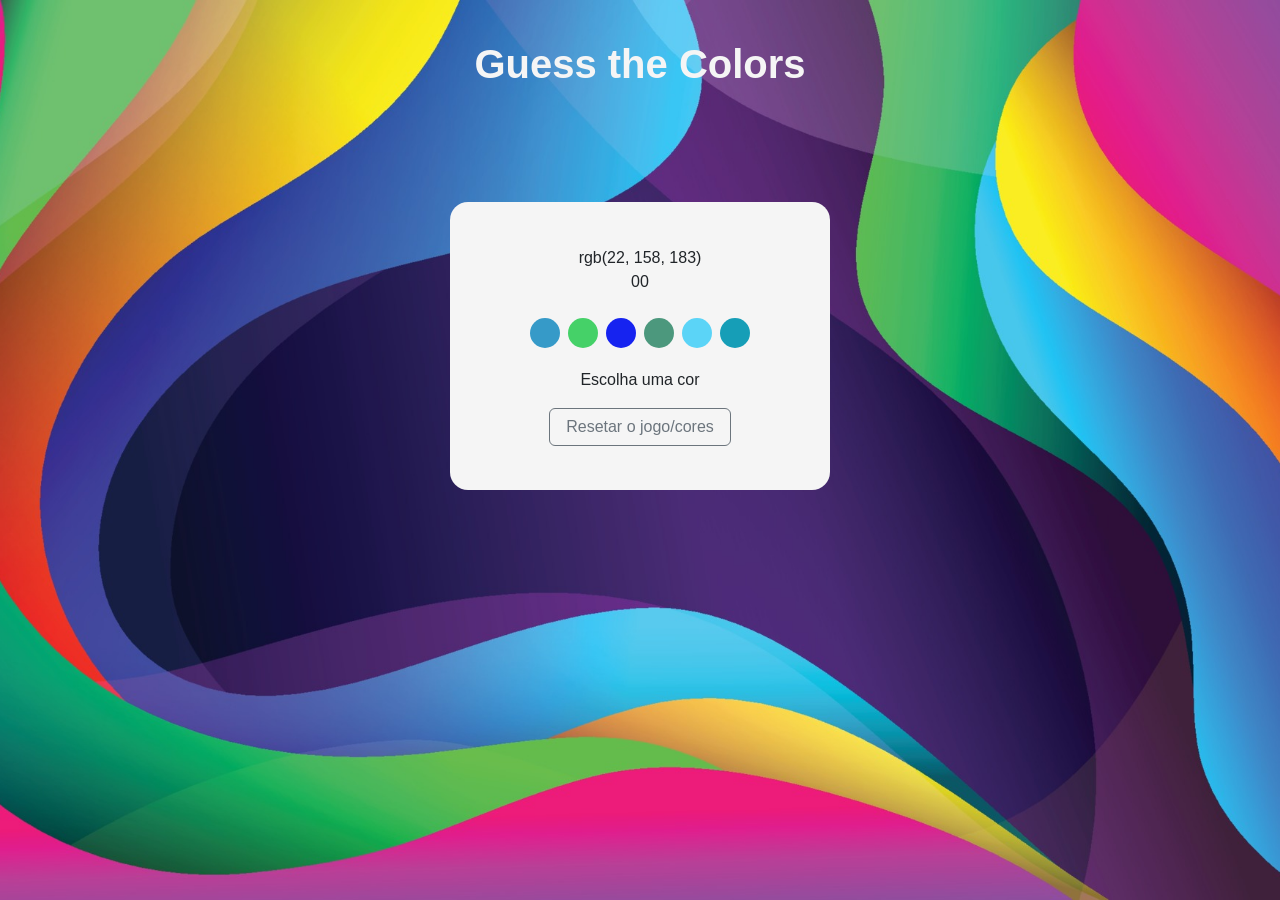
<file: projetos-portfolio/sd-022-b-project-color-guess/index.html>
<!DOCTYPE html>
<html lang="pt-br">

<head>
  <meta charset="UTF-8">
  <meta http-equiv="X-UA-Compatible" content="IE=edge">
  <meta name="viewport" content="width=device-width, initial-scale=1.0, maximum-scale=1.0">

  <!-- CSS only -->
  <link href="https://cdn.jsdelivr.net/npm/bootstrap@5.2.0-beta1/dist/css/bootstrap.min.css" rel="stylesheet"
    integrity="sha384-0evHe/X+R7YkIZDRvuzKMRqM+OrBnVFBL6DOitfPri4tjfHxaWutUpFmBp4vmVor" crossorigin="anonymous">

  <!-- JavaScript Bundle with Popper -->
  <script src="https://cdn.jsdelivr.net/npm/bootstrap@5.2.0-beta1/dist/js/bootstrap.bundle.min.js"
    integrity="sha384-pprn3073KE6tl6bjs2QrFaJGz5/SUsLqktiwsUTF55Jfv3qYSDhgCecCxMW52nD2"
    crossorigin="anonymous"></script>

  <link rel="preconnect" href="https://fonts.googleapis.com">
  <link rel="preconnect" href="https://fonts.gstatic.com" crossorigin>
  <link
    href="https://fonts.googleapis.com/css2?family=Poppins:ital,wght@0,200;0,300;0,400;0,500;0,600;1,100;1,200;1,300;1,400;1,500;1,600&display=swap"
    rel="stylesheet">

  <link rel="stylesheet" href="style.css">
</head>

<body>
  <div class="container">
    <h1 id="title" class="text-center" style="padding-top: 40px;">Guess the Colors</h1>
    <div class="row justify-content-center align-items-center" style="height: 500px">
      <div class="col-10 col-md-4 bg">
        <section class="row mt-4">
          <div id="rgb-color" class="text-center"></div>
          <div class="text-center" id="score"></div>
        </section>

        <section class="row justify-content-center align-items-end mt-4" id="six-balls">
          <div class="ball mx-1"></div>
          <div class="ball mx-1"></div>
          <div class="ball mx-1"></div>
          <div class="ball mx-1"></div>
          <div class="ball mx-1"></div>
          <div class="ball mx-1"></div>
        </section>

        <div class="row justify-content-center gy-3 mt-1 mb-4">
          <div class="text-center" id="answer">Escolha uma cor</div>
          <button class="btn btn-outline-secondary col-6" id="reset-game" onclick="location.reload();">Resetar o jogo/cores</button>
        </div>
      </div>
    </div>
  </div>
  <script src="script.js"></script>
</body>

</html>
</file>
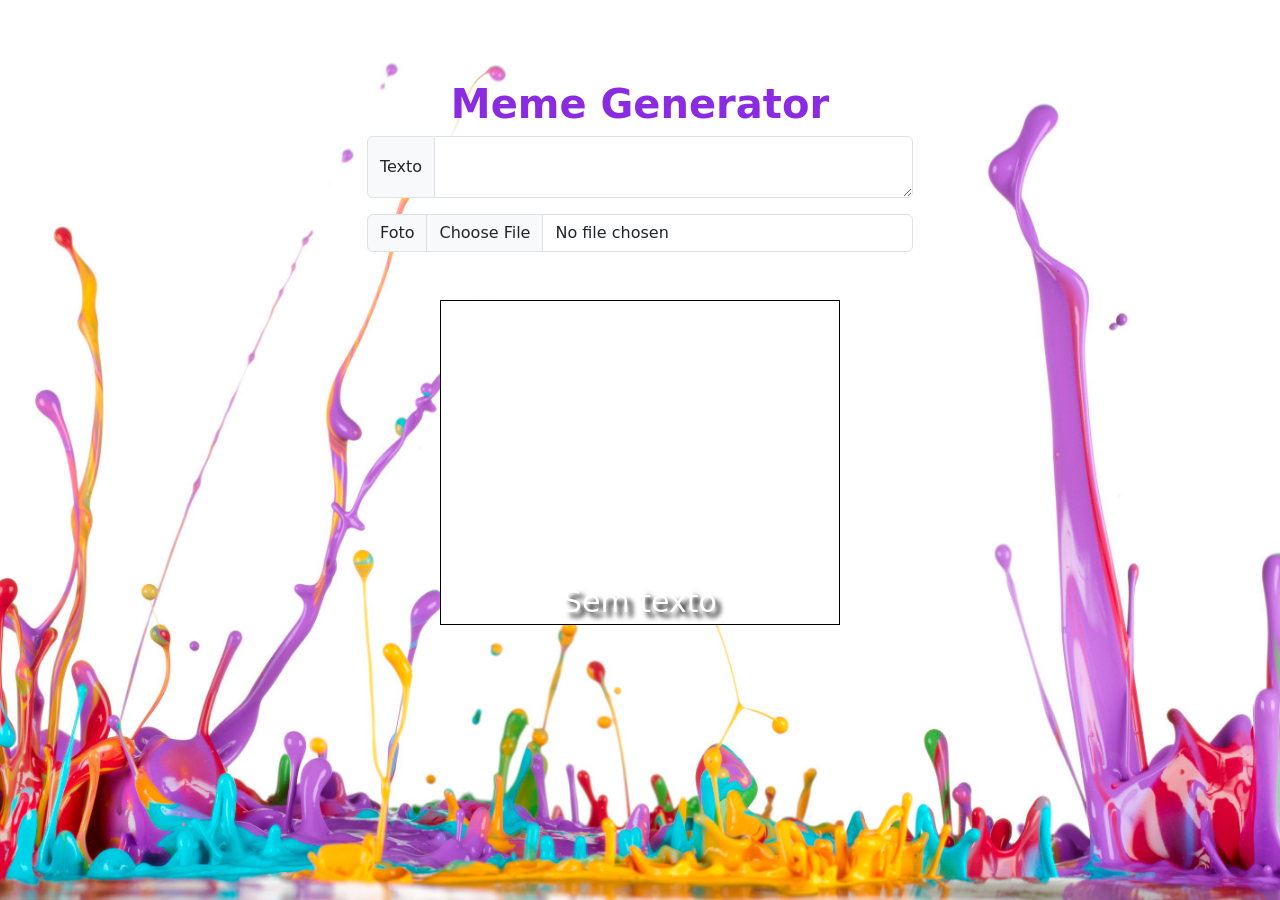
<file: projetos-portfolio/sd-022-b-project-meme-generator/index.html>
<!DOCTYPE html>
<html lang="en">

<head>
  <meta charset="UTF-8">
  <meta http-equiv="X-UA-Compatible" content="IE=edge">
  <meta name="viewport" content="width=device-width, initial-scale=1.0, maximum-scale=1.0">

  <!-- CSS only -->
  <link href="https://cdn.jsdelivr.net/npm/bootstrap@5.2.0-beta1/dist/css/bootstrap.min.css" rel="stylesheet"
    integrity="sha384-0evHe/X+R7YkIZDRvuzKMRqM+OrBnVFBL6DOitfPri4tjfHxaWutUpFmBp4vmVor" crossorigin="anonymous">

  <!-- JavaScript Bundle with Popper -->
  <script src="https://cdn.jsdelivr.net/npm/bootstrap@5.2.0-beta1/dist/js/bootstrap.bundle.min.js"
    integrity="sha384-pprn3073KE6tl6bjs2QrFaJGz5/SUsLqktiwsUTF55Jfv3qYSDhgCecCxMW52nD2"
    crossorigin="anonymous"></script>


  <link rel="stylesheet" href="style.css">

  <title>Meme Generator</title>
</head>

<body>

  <div class="bg">
    <section class="container">
      <h1 class="text-center" id="title">Meme Generator</h1>
      <div class="row justify-content-center">
        <div class="col-8 col-md-6">
          <div class="row">

            <div class="input-group mb-3">
              <span class="input-group-text">Texto</span>
              <textarea class="form-control" id="text-input" maxlength="60" aria-label="With textarea"></textarea>
            </div>

            <div class="input-group mb-5">
              <label class="input-group-text" for="meme-insert">Foto</label>
              <input class="form-control" type="file" src="img_submit.gif" alt="Submit" width="48" height="48"
                id="meme-insert">
            </div>
          </div>
          <div class="row">
            <div id="meme-image-container">
              <div id="meme-image"></div>
              <div id="meme-text">Sem texto</div>
            </div>
          </div>
        </div>
      </div>
    </section>
  </div>
  <script type="text/javascript" src="script.js"></script>
</body>

</html>
</file>
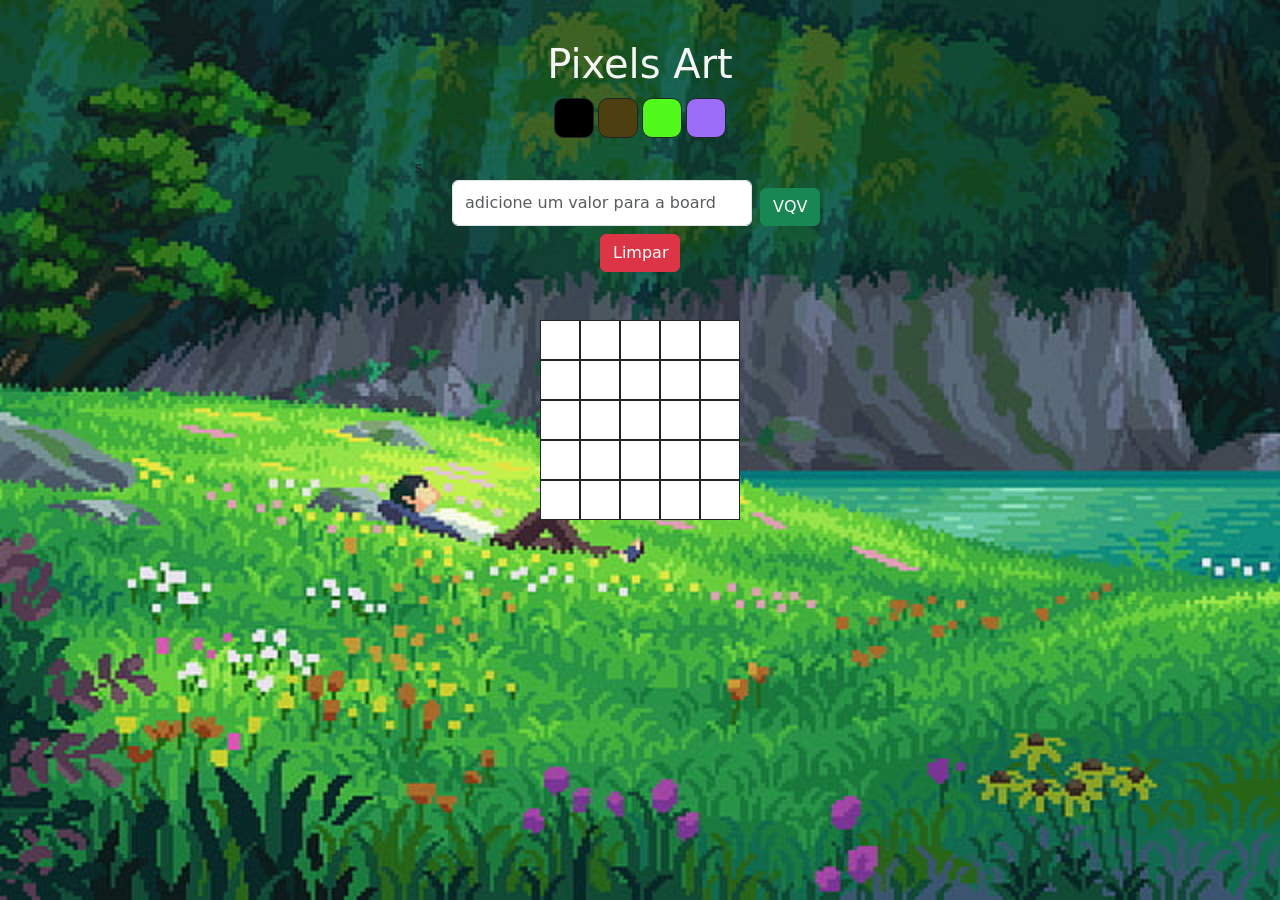
<file: projetos-portfolio/sd-022-b-project-pixels-art/index.html>
<!DOCTYPE html>
<html lang="pt-br">

<head>
  <meta charset="UTF-8">
  <meta http-equiv="X-UA-Compatible" content="IE=edge">
  <meta name="viewport" content="width=device-width, initial-scale=1.0, maximum-scale=1.0">

  <!-- CSS only -->
  <link href="https://cdn.jsdelivr.net/npm/bootstrap@5.2.0-beta1/dist/css/bootstrap.min.css" rel="stylesheet"
    integrity="sha384-0evHe/X+R7YkIZDRvuzKMRqM+OrBnVFBL6DOitfPri4tjfHxaWutUpFmBp4vmVor" crossorigin="anonymous">

  <!-- JavaScript Bundle with Popper -->
  <script src="https://cdn.jsdelivr.net/npm/bootstrap@5.2.0-beta1/dist/js/bootstrap.bundle.min.js"
    integrity="sha384-pprn3073KE6tl6bjs2QrFaJGz5/SUsLqktiwsUTF55Jfv3qYSDhgCecCxMW52nD2"
    crossorigin="anonymous"></script>



  <link rel="stylesheet" href="style.css">

  <title>Pixels Art</title>
</head>

<body>
  <div class="container bg">
    <h1 class="text-center" id="title">Pixels Art</h1>
    <div class="row justify-content-center align-items-center">
      <div class="col-8 col-md-5 align-items-center">

        <section class="row justify-content-center mx-auto mb-3" id="color-palette">
          <div class="color black selected"></div>
          <div class="color shuffle"></div>
          <div class="color shuffle"></div>
          <div class="color shuffle"></div>
        </section>


s


        <section class="row justify-content-center mx-auto mb-5 painel">



          <!-- <div class="flex-wrap input-group mb-3 mx-5 justify-content-center"> -->

            <input class="form-control" type="number" placeholder="adicione um valor para a board"
              aria-label="adicione um valor para a board" aria-describedby="addon-wrapping" id="board-size" min="1" style="width:300px">

            <button class="gy-2 btn btn-success align-self-center mx-2" type="button" id="generate-board" onclick="getInputValue()" style="width:60px">VQV</button>

            <button class="gy-2 btn btn-danger" type="button" id="clear-board" onclick="location.reload();" style="width:80px;">Limpar</button>

          </div>



        </section>

        <section id="pixel-board">

        </section>

      </div>
    </div>
  </div>
  <script src="script.js"></script>
</body>

</html>
</file>
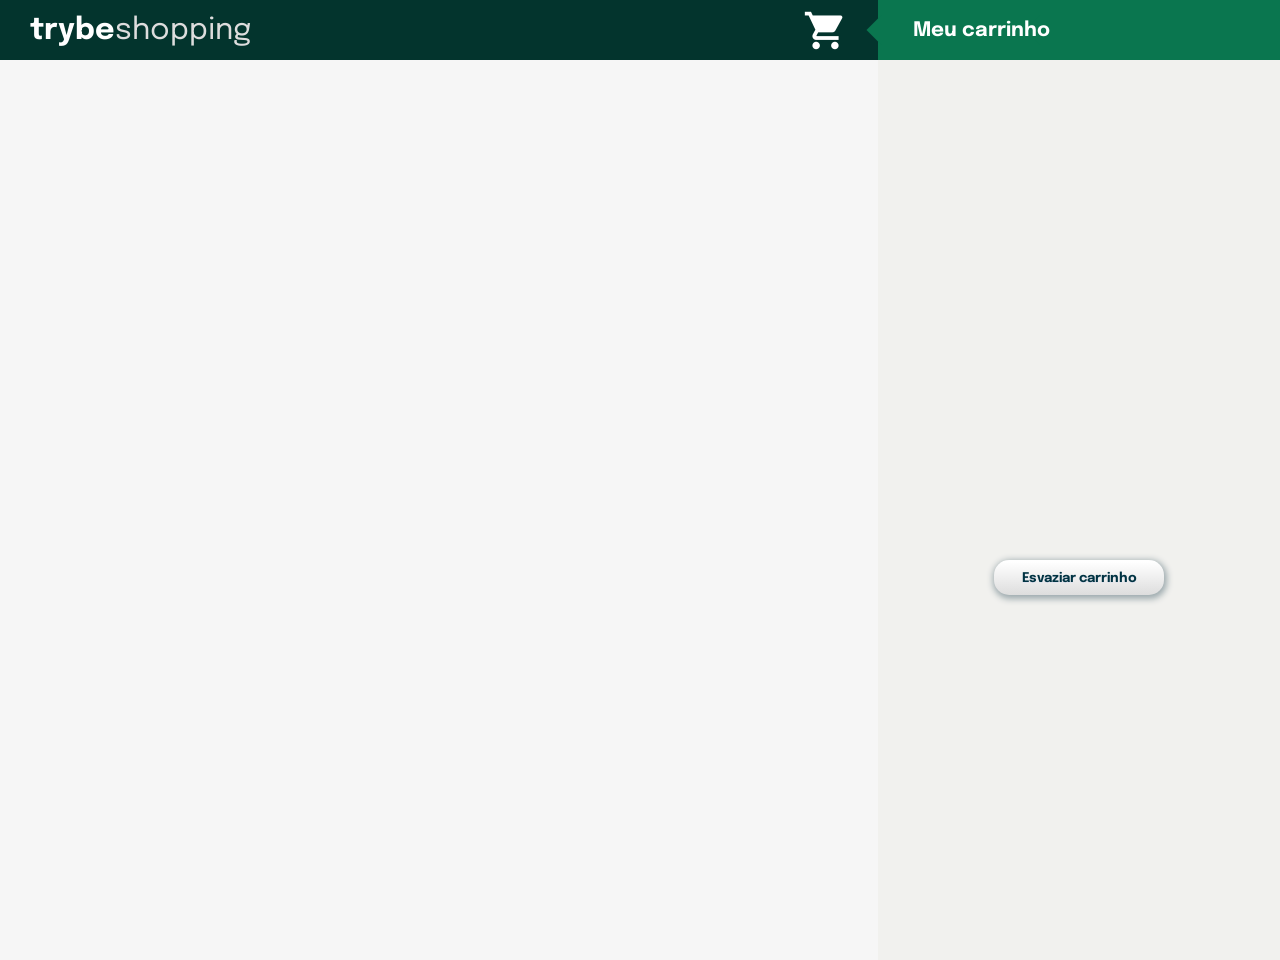
<file: projetos-portfolio/sd-022-b-project-shopping-cart/index.html>
<!DOCTYPE html>
<html lang="en">
  <head>
    <meta charset="UTF-8" />
    <meta name="viewport" content="width=device-width, initial-scale=1.0" />
    <meta http-equiv="X-UA-Compatible" content="ie=edge" />
    <title>Document</title>
    <link rel="stylesheet" href="style.css" />
    <link rel="preconnect" href="https://fonts.googleapis.com">
    <link rel="preconnect" href="https://fonts.gstatic.com" crossorigin>
    <link href="https://fonts.googleapis.com/css2?family=Epilogue:wght@400;700&display=swap" rel="stylesheet">
    <link href="https://fonts.googleapis.com/icon?family=Material+Icons" rel="stylesheet">
    <script src="./helpers/fetchItem.js" defer></script>
    <script src="./helpers/fetchProducts.js" defer></script>
    <script src="./helpers/saveCartItems.js" defer></script>
    <script src="./helpers/getSavedCartItems.js" defer></script>
    <script src="script.js" defer></script>
  </head>
  <body>
    <header class="header">
      <div class="container-title">
        <span class="title"><strong>trybe</strong>shopping</span>
      </div>
      <i class="material-icons" style="font-size:45px;color:white">shopping_cart</i>
      <div class="container-cartTitle">
        <span class="cart__title">Meu carrinho</span>
      </div>
    </header>
    <section class="container">
      <p class="loading">carregando...</p>
      <section class="items"></section>
      <section class="cart">
        <ol class="cart__items"></ol>
        <button class="empty-cart">Esvaziar carrinho</button>
      </section>
    </section>
  </body>
</html>
</file>
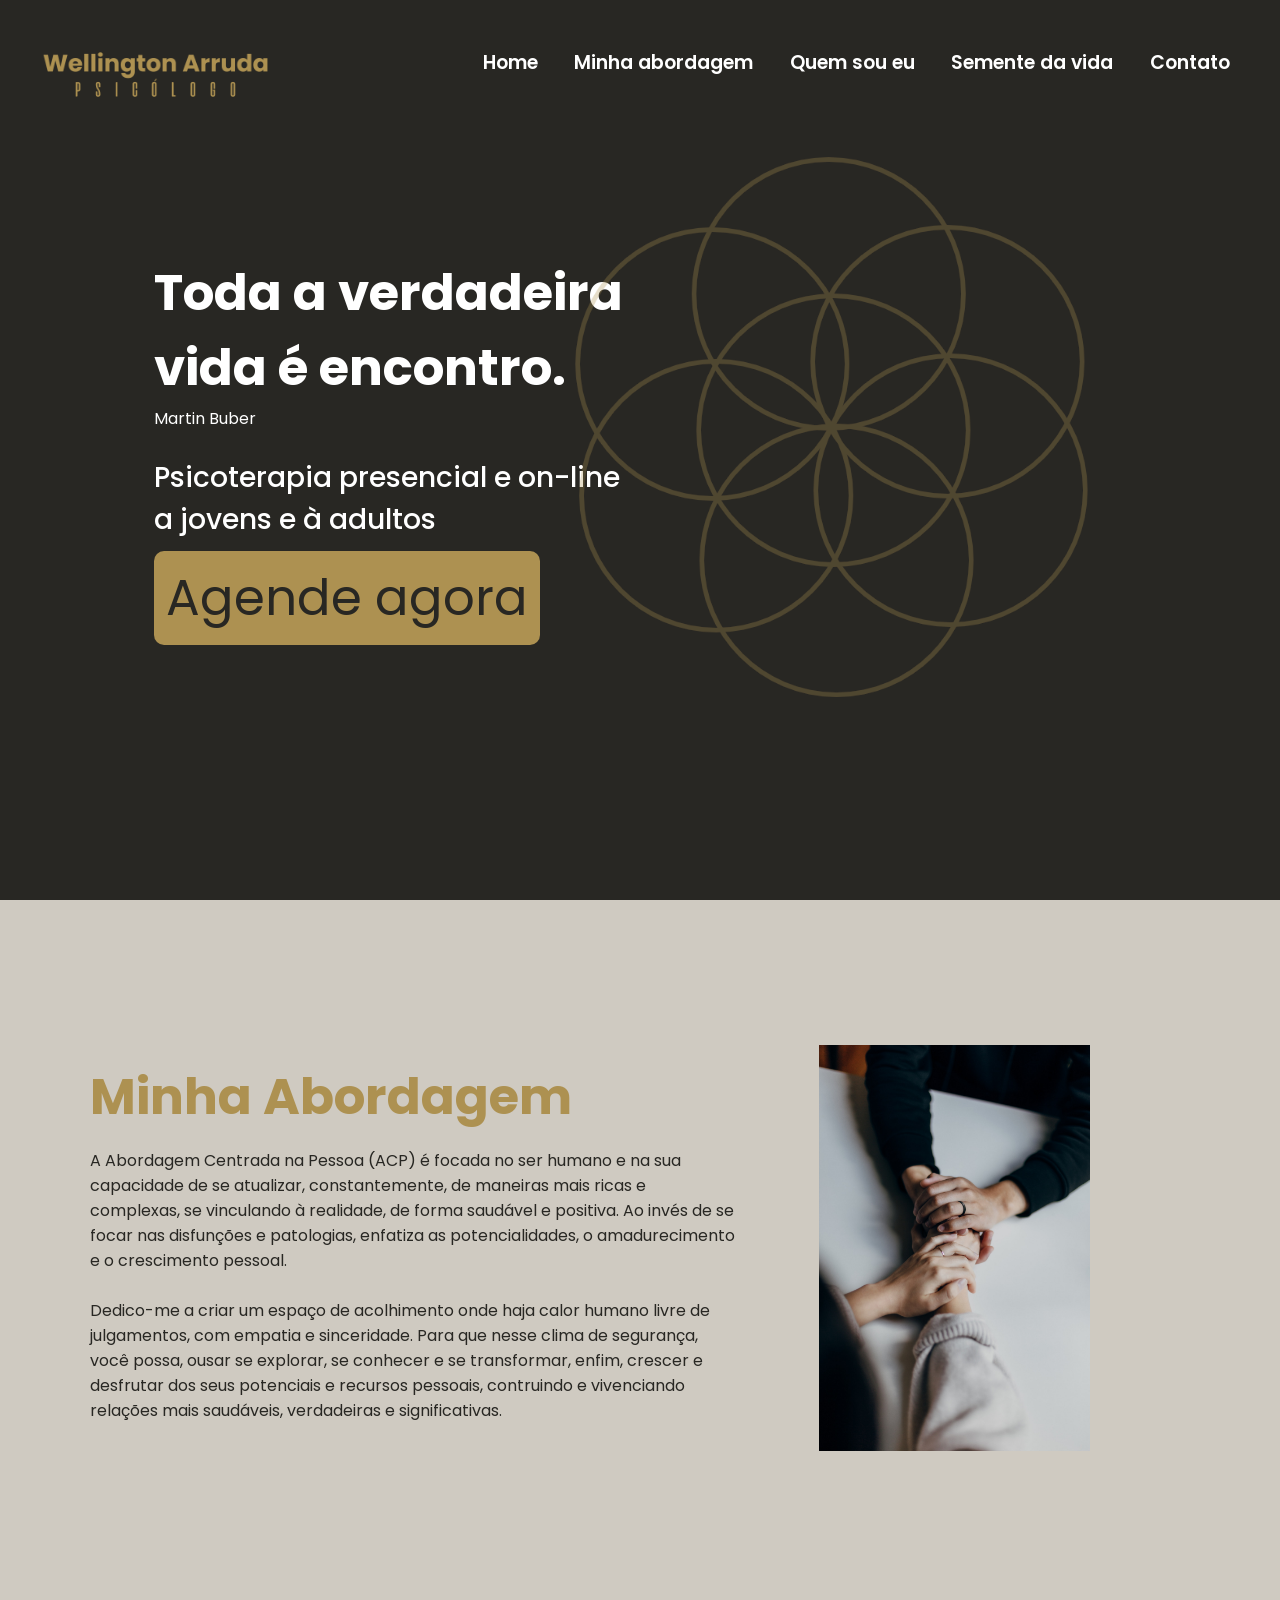
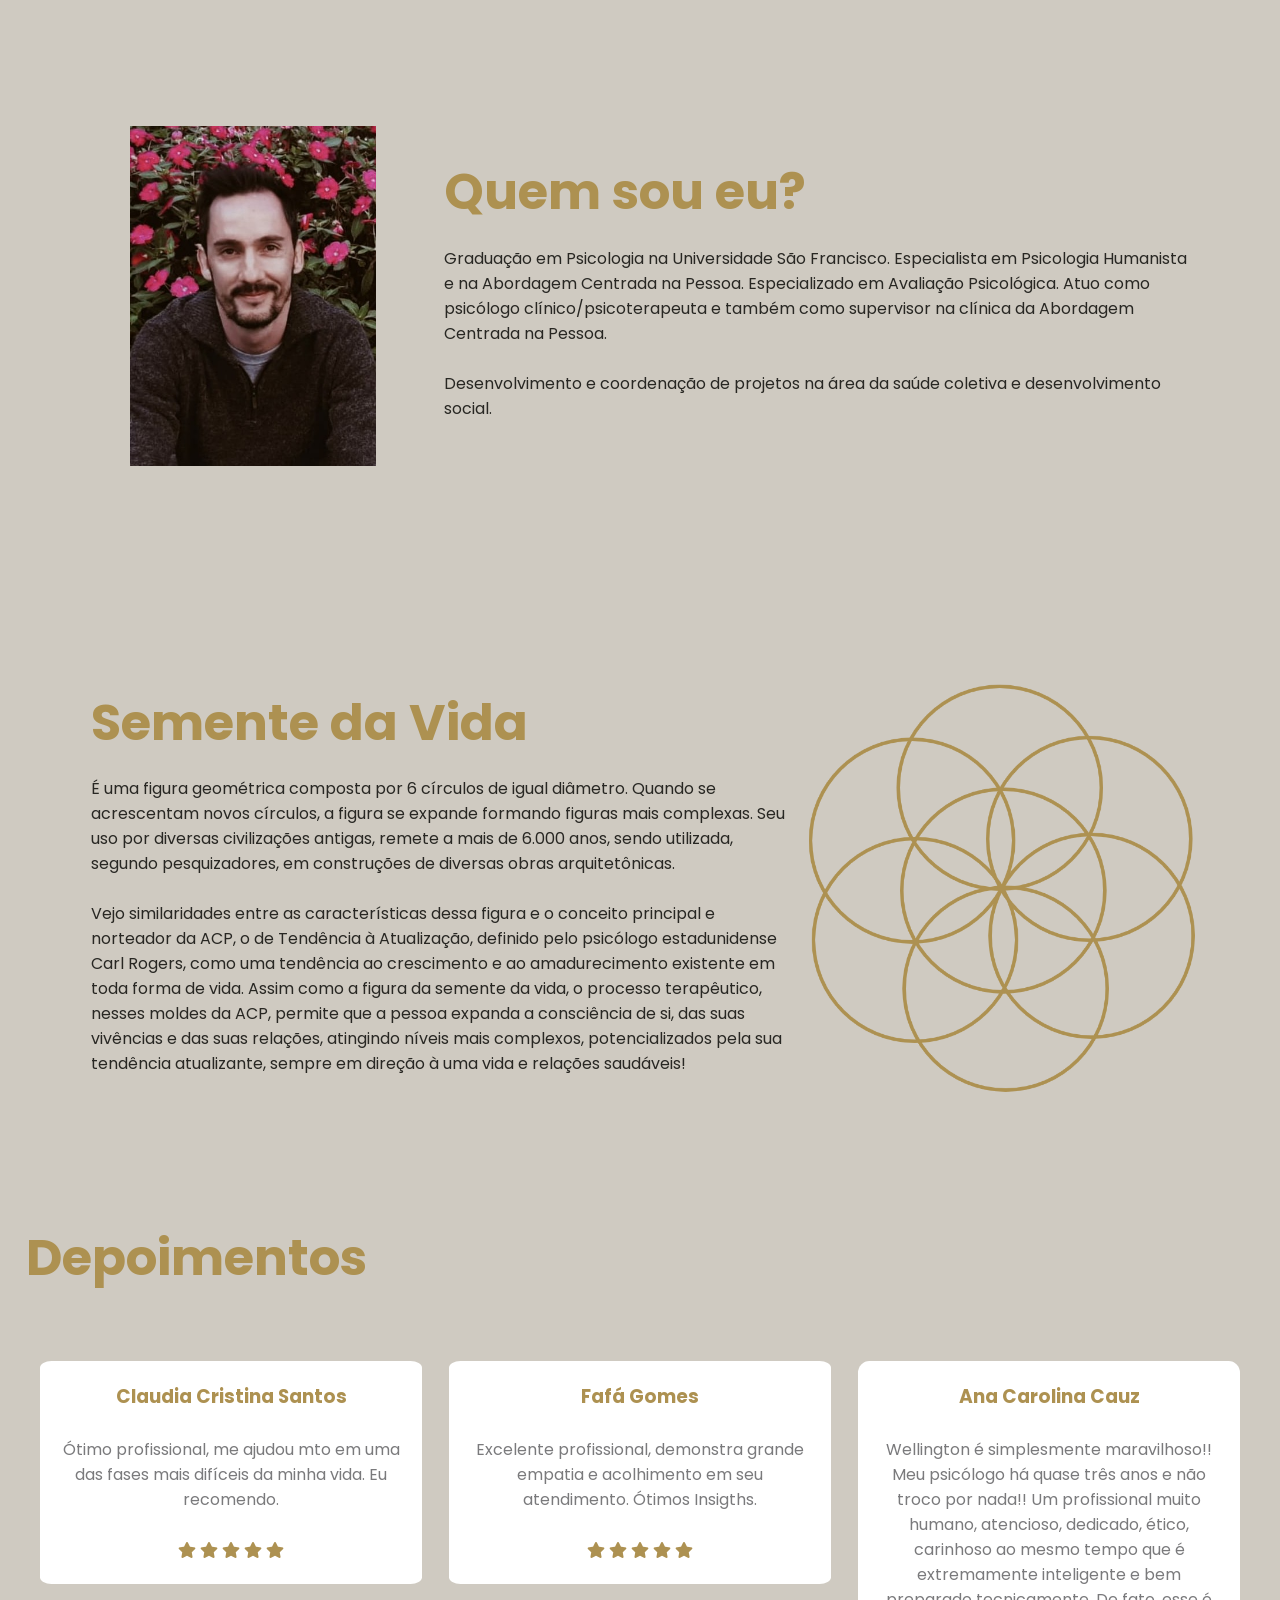
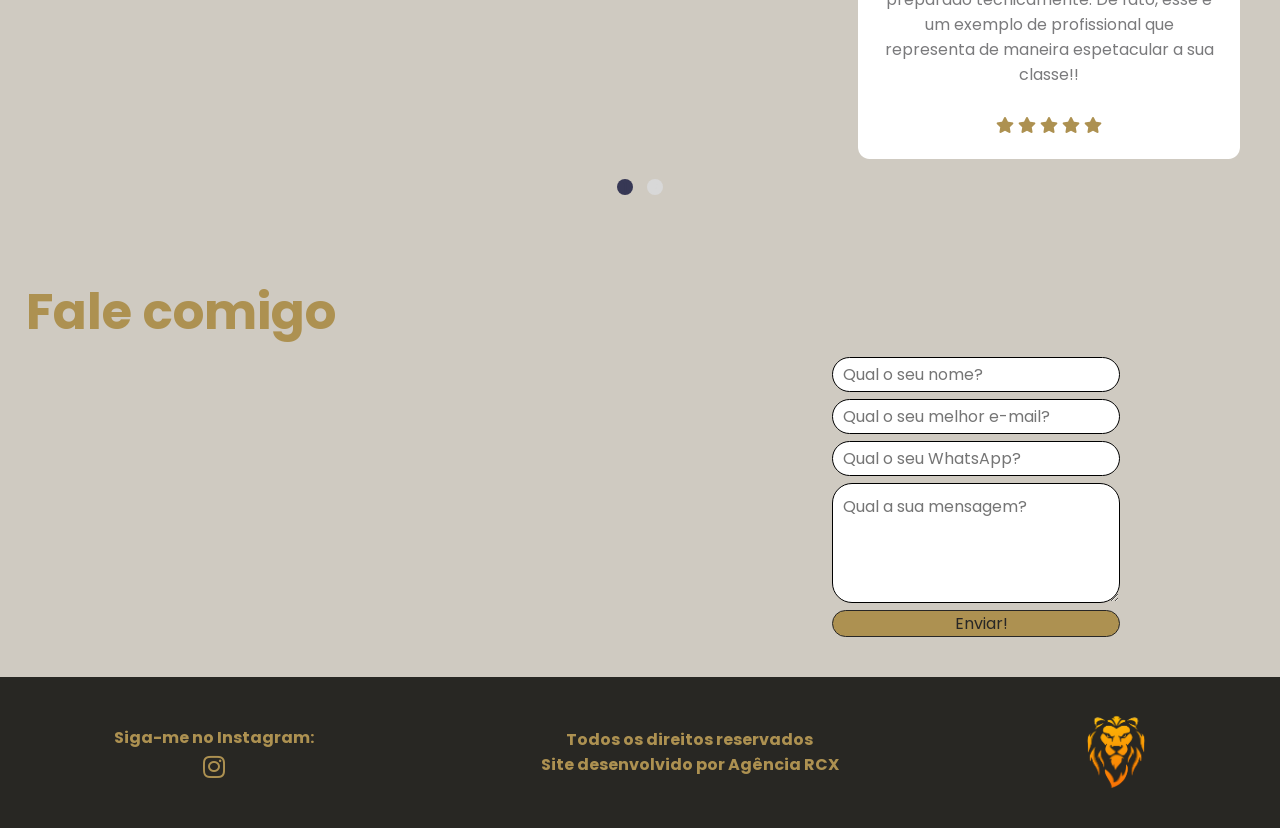
<file: projetos-portfolio/site_wellington/index.html>
<html>
    <head>
        <meta charset="utf-8" />
    
        <meta name="viewport" content="width=device-width, initial-scale=1.0, maximum-scale=1.0">
        
        <link rel="stylesheet" href="https://pro.fontawesome.com/releases/v5.10.0/css/all.css" integrity="sha384-AYmEC3Yw5cVb3ZcuHtOA93w35dYTsvhLPVnYs9eStHfGJvOvKxVfELGroGkvsg+p" crossorigin="anonymous"/>
        <link rel="preconnect" href="https://fonts.googleapis.com">
        <link rel="preconnect" href="https://fonts.gstatic.com" crossorigin>
        <link href="https://fonts.googleapis.com/css2?family=Poppins:wght@400;500;600;700&display=swap" rel="stylesheet">
        <link href="http://fonts.cdnfonts.com/css/dekar" rel="stylesheet">

        <link href="style.css" rel="stylesheet" >
        <meta name="authot" content="Ricardo Caselati" />
        <meta name="keywords" content="saúde, psicologia, psicólogo, bem-estar" />
        <meta name="decription" content="descrição do site" />

        <title>Wellington Arruda - Psicólogo</title>
    </head>

    <header>
        <div class="conteiner_menu"> 
            <div class="logo_menu">
                <a href="index.html"><img src="images/welllogoescrita.png"></a>
            </div>
            <nav class="menu_desktop">
                <ul>
                    <a href="#home"><li>Home</li></a>
                    <a href="#abordagem"><li>Minha abordagem</li></a>
                    <a href="#perfil"><li>Quem sou eu</li></a>
                    <a href="#semente"><li>Semente da vida</li></a>
                    <a href="#contato"><li>Contato</li></a>
                </ul>
            </nav>

            <nav class="menu_mobile">
                <h2><i class="fa fa-bars"></i></h2>
                <ul>
                    <a href="#home"><li>Home</li></a>
                    <a href="#abordagem"><li>Minha abordagem</li></a>
                    <a href="#perfil"><li>Quem sou eu</li></a>
                    <a href="#semente"><li>Semente da vida</li></a>
                    <a href="#contato"><li>Contato</li></a>
                </ul>
            </nav>
        </div>

    </header>

    <body>
        <section id="home" class="main">
            <div class="conteiner_main">
                <div class="dizeres_main">
                    <div class="frase_principal">
                        <h1>Toda a verdadeira vida é encontro.</h1>
                        <p>Martin Buber</p>
                    </div>
                    <div class="frase_secundaria">
                        <h2>Psicoterapia presencial e on-line </br>a jovens e à adultos</h2>
                        <a href="https://tinyurl.com/wellpsi">Agende agora</a>
                    </div>
                </div>
                <div class="logo_main">
                    <a hrefe=""><img src="images/welllogosimb.png" alt=""></a>
                </div>
            </div>
        </section>

        <section id="abordagem" class="abordagem">
            <div class="conteiner_abordagem">
                <div class="txt_abordagem">
                    <div class="tit_abordagem">
                        <h1>Minha Abordagem</h1>
                    </div>
                    <div class="descr_abordagem">
                        <p>
                            A Abordagem Centrada na Pessoa (ACP) é focada no ser humano e na sua capacidade de 
                            se atualizar, constantemente, de maneiras mais ricas e complexas, se vinculando à 
                            realidade, de forma saudável e positiva. Ao invés de se focar nas disfunções e patologias, 
                            enfatiza as potencialidades, o amadurecimento e o crescimento pessoal.
                        </br>
                        </br>
                            Dedico-me a criar um espaço de acolhimento onde haja calor humano livre de julgamentos, com empatia
                            e sinceridade. Para que nesse clima de segurança, você possa, ousar se explorar, se conhecer e se 
                            transformar, enfim, crescer e desfrutar dos seus potenciais e recursos pessoais, contruindo e 
                            vivenciando relações mais saudáveis, verdadeiras e significativas. 
                        </p>
                    </div>
                </div>
                <div class="img_abordagem">
                    <img src="images/img1.png">
                </div>
            </div>
        </section>

        <section id="perfil" class="perfil">
            <div class="conteiner_perfil">
                <div class="img_perfil">
                    <img src="images/img2.png">
                </div>
                <div class="txt_perfil">
                    <div class="tit_perfil">
                        <h1>Quem sou eu?</h1>
                    </div>
                    <div class="descr_perfil">
                        <p>
                            Graduação em Psicologia na Universidade São Francisco.
                            Especialista em Psicologia Humanista e na Abordagem Centrada na Pessoa.
                            Especializado em Avaliação Psicológica.
                            Atuo como psicólogo clínico/psicoterapeuta e também como supervisor na clínica da Abordagem Centrada
                            na Pessoa.
                            </br>
                            </br>
                            Desenvolvimento e coordenação de projetos na área da saúde coletiva e desenvolvimento social.
                        </p>
                    </div>
                </div>
            </div>
		</section>

        <section id="semente" class="semente">
            <div class="conteiner_semente">
                <div class="txt_semente">
                    <div class="tit_semente">
                        <h1>Semente da Vida</h1>
                    </div>
                    <div class="descr_semente">
                        <p>
                            É uma figura geométrica composta por 6 círculos de igual diâmetro. Quando se acrescentam novos círculos, 
                            a figura se expande formando figuras mais complexas. Seu uso por diversas civilizações antigas, remete a 
                            mais de 6.000 anos, sendo utilizada, segundo pesquizadores, em construções de diversas obras arquitetônicas.
                            </br>
                            </br>
                            Vejo similaridades entre as características dessa figura e o conceito principal e norteador da ACP, o de 
                            Tendência à Atualização, definido pelo psicólogo estadunidense Carl Rogers,  como uma tendência ao crescimento 
                            e ao amadurecimento existente em toda forma de vida. Assim como a figura da semente da vida, o processo terapêutico, 
                            nesses moldes da ACP, permite que a pessoa expanda a consciência de si, das suas vivências e das suas relações, 
                            atingindo níveis mais complexos, potencializados pela sua tendência atualizante, sempre em direção à uma vida e relações 
                            saudáveis!
                        </p>
                    </div>
                </div>
                <div class="img_semente">
                    <img src="images/welllogosimb.png">
                </div>
            </div>
        </section>

        <section id="depoimento" class="depoimentos">
            <h1>Depoimentos</h1>
            <div style="display:block;" class= "center">
            </br>
                <div style="max-width: 1200px;" class="container-slider">

                    <div class="container-slider-single">
                        <h3>Claudia Cristina Santos</h3>
                        <p>
                            Ótimo profissional, me ajudou mto em uma das fases mais difíceis da minha vida. Eu recomendo.
                        </p>
                        <div class="rate">
                            <i class="fas fa-star"></i>
                            <i class="fas fa-star"></i>
                            <i class="fas fa-star"></i>
                            <i class="fas fa-star"></i>
                            <i class="fas fa-star"></i>
                        </div>
                    </div>

                    <div class="container-slider-single">
                        <h3>Fafá Gomes</h3>
                        <p>
                            Excelente profissional, demonstra grande empatia e acolhimento em seu atendimento. Ótimos Insigths.
                        </p>
                        <div class="rate">
                            <i class="fas fa-star"></i>
                            <i class="fas fa-star"></i>
                            <i class="fas fa-star"></i>
                            <i class="fas fa-star"></i>
                            <i class="fas fa-star"></i>
                        </div>
                    </div>

                    <div class="container-slider-single">
                        <h3>Ana Carolina Cauz</h3>
                        <p>
                            Wellington é simplesmente maravilhoso!! Meu psicólogo há quase três anos e não troco por nada!! Um profissional muito humano, 
                            atencioso, dedicado, ético, carinhoso ao mesmo tempo que é extremamente inteligente e bem preparado tecnicamente. De fato, 
                            esse é um exemplo de profissional que representa de maneira espetacular a sua classe!!
                        </p>
                        <div class="rate">
                            <i class="fas fa-star"></i>
                            <i class="fas fa-star"></i>
                            <i class="fas fa-star"></i>
                            <i class="fas fa-star"></i>
                            <i class="fas fa-star"></i>
                        </div>
                    </div>

                    <div class="container-slider-single">
                        <h3>Renata Schiavon</h3>
                        <p>
                            Na experiência como cliente percebi o quanto este profissional além de sua extrema capacidade técnica e humanidade têm uma 
                            capacidade de realmente se colocar no lugar do outro. Percebo enquanto pessoa que se sentir ouvida sem pré julgamentos é 
                            fundamental para o processo terapêutico. Recomendo de boa fechados.
                        </p>
                        <div class="rate">
                            <i class="fas fa-star"></i>
                            <i class="fas fa-star"></i>
                            <i class="fas fa-star"></i>
                            <i class="fas fa-star"></i>
                            <i class="fas fa-star"></i>
                        </div>
                    </div>

                    <div class="container-slider-single">
                        <h3>Teresa Cristina</h3>
                        <p>
                            Profissional incrível,  extremamente humano. Não tenho nem palavras para agradecer o quanto ele me ajudou. Fazer terapia 
                            com ele me deu ferramentas para enfrentar diversas situações. Super recomendo e já indiquei pra várias pessoas.
                        </p>
                        <div class="rate">
                            <i class="fas fa-star"></i>
                            <i class="fas fa-star"></i>
                            <i class="fas fa-star"></i>
                            <i class="fas fa-star"></i>
                            <i class="fas fa-star"></i>
                        </div>
                    </div>

                    <div class="container-slider-single">
                        <h3>Paula Martinez</h3>
                        <p>
                            Profissional competente e atencioso,  demonstra captar com precisão e auxiliar na compreensão do que é transmitido. Me 
                            senti extremamente amparada quando pude contar com sua ajuda em um momento importante e delicado pra mim.
                        </p>
                        <div class="rate">
                            <i class="fas fa-star"></i>
                            <i class="fas fa-star"></i>
                            <i class="fas fa-star"></i>
                            <i class="fas fa-star"></i>
                            <i class="fas fa-star"></i>
                        </div>
                    </div>


                </div>
            </div>

        </section>

        <section id="contato" class="contato">
            <div class="tit_contato">
                <h1>Fale comigo</h1>
            </div>
            <div class="container_contato">
                <div class="map">
                    <iframe src="https://www.google.com/maps/embed?pb=!1m18!1m12!1m3!1d1882396.0099670785
                    !2d-46.29495069010078!3d-22.855958485699322!2m3!1f0!2f0!3f0!3m2!1i1024!2i768!4f13.
                    1!3m3!1m2!1s0x94c8cf4585684a35%3A0xc8d2010a3fe02625!2sPsic%C3%B3logo%20Wellington%20Arruda!5e0!3m2!1spt-
                    BR!2sbr!4v1637527087278!5m2!1spt-BR!2sbr" style="border:0;" allowfullscreen="" 
                    loading="lazy"></iframe>
                </div> 
                <div class="form">
                    <form class="conteudo_form" method="POST" action="/contato/index.php">
                        <input type="text" name="nome" placeholder="Qual o seu nome?">
                        <input type="e-mail" name="email" placeholder="Qual o seu melhor e-mail?">
                        <input type="text" name="telefone" placeholder="Qual o seu WhatsApp?"></input>
                        <textarea name="mensagem" placeholder="Qual a sua mensagem?"></textarea>
                        <div class="botão">
                            <input type="submit" name="acao" value="Enviar!">
                        </div>
                    </form>
                </div>
            </div>
		</section>

        <footer class="footer">
            <div class="conteiner_footer">
                <div class="box">
                    <p>Siga-me no Instagram:</p>
                    <div class="icons">
                        <a href="https://www.instagram.com/well_psi/"><i class="fab fa-instagram"></i></a>
                    </div>
                </div>
                <div class="direitos">
                    <p>Todos os direitos reservados</p>
                    <p>Site desenvolvido por Agência RCX</p>
                </div>
                <a class="logo-footer" href="https://www.agenciarcx.com/">
                    <img src="images/logofooterprincipal.png" alt="" width="100px"/>
                </a>
            </div> 
        </footer>

        <script src="https://code.jquery.com/jquery-3.6.0.min.js"></script>
        <script src="jquery.js"></script>
        <script src="slick.min.js"></script>
        <script>
                $('.container-slider').slick({
                dots: true,
                arrows: false,
                speed: 1000,
                slidesToShow: 3,
                slidesToScroll: 3,
                autoplay:true,
                autoplayspeed: 3000,
                pauseOnHover: false,
                responsive: [
                            {
                                breakpoint: 768,
                                settings: {
                                    slidesToShow: 1,
                                    slidesToScroll:1,
                                }
                            }],
                });
        </script>
        <script>
            $('nav.menu_mobile h2').click(function(){
                $('nav.menu_mobile ul').slideToggle();
            });
        </script>






    </body>
</html>
</file>
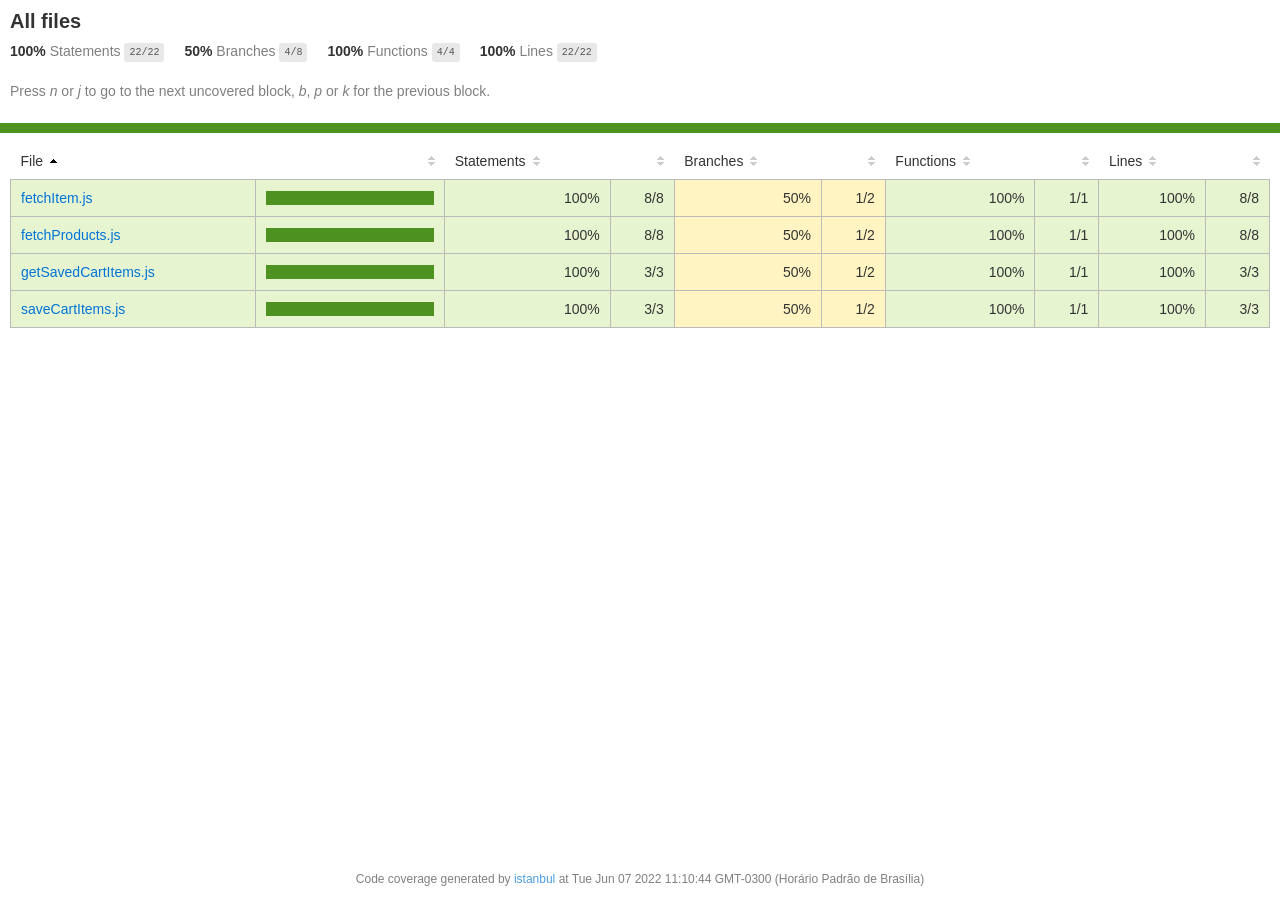
<file: projetos-portfolio/sd-022-b-project-shopping-cart/coverage/index.html>
<!doctype html>
<html lang="en">

<head>
    <title>Code coverage report for All files</title>
    <meta charset="utf-8" />
    <link rel="stylesheet" href="prettify.css" />
    <link rel="stylesheet" href="base.css" />
    <meta name="viewport" content="width=device-width, initial-scale=1">
    <style type='text/css'>
        .coverage-summary .sorter {
            background-image: url(sort-arrow-sprite.png);
        }
    </style>
</head>
    
<body>
<div class='wrapper'>
    <div class='pad1'>
        <h1>All files</h1>
        <div class='clearfix'>
            
            <div class='fl pad1y space-right2'>
                <span class="strong">100% </span>
                <span class="quiet">Statements</span>
                <span class='fraction'>22/22</span>
            </div>
        
            
            <div class='fl pad1y space-right2'>
                <span class="strong">50% </span>
                <span class="quiet">Branches</span>
                <span class='fraction'>4/8</span>
            </div>
        
            
            <div class='fl pad1y space-right2'>
                <span class="strong">100% </span>
                <span class="quiet">Functions</span>
                <span class='fraction'>4/4</span>
            </div>
        
            
            <div class='fl pad1y space-right2'>
                <span class="strong">100% </span>
                <span class="quiet">Lines</span>
                <span class='fraction'>22/22</span>
            </div>
        
            
        </div>
        <p class="quiet">
            Press <em>n</em> or <em>j</em> to go to the next uncovered block, <em>b</em>, <em>p</em> or <em>k</em> for the previous block.
        </p>
    </div>
    <div class='status-line high'></div>
    <div class="pad1">
<table class="coverage-summary">
<thead>
<tr>
   <th data-col="file" data-fmt="html" data-html="true" class="file">File</th>
   <th data-col="pic" data-type="number" data-fmt="html" data-html="true" class="pic"></th>
   <th data-col="statements" data-type="number" data-fmt="pct" class="pct">Statements</th>
   <th data-col="statements_raw" data-type="number" data-fmt="html" class="abs"></th>
   <th data-col="branches" data-type="number" data-fmt="pct" class="pct">Branches</th>
   <th data-col="branches_raw" data-type="number" data-fmt="html" class="abs"></th>
   <th data-col="functions" data-type="number" data-fmt="pct" class="pct">Functions</th>
   <th data-col="functions_raw" data-type="number" data-fmt="html" class="abs"></th>
   <th data-col="lines" data-type="number" data-fmt="pct" class="pct">Lines</th>
   <th data-col="lines_raw" data-type="number" data-fmt="html" class="abs"></th>
</tr>
</thead>
<tbody><tr>
	<td class="file high" data-value="fetchItem.js"><a href="fetchItem.js.html">fetchItem.js</a></td>
	<td data-value="100" class="pic high">
	<div class="chart"><div class="cover-fill cover-full" style="width: 100%"></div><div class="cover-empty" style="width: 0%"></div></div>
	</td>
	<td data-value="100" class="pct high">100%</td>
	<td data-value="8" class="abs high">8/8</td>
	<td data-value="50" class="pct medium">50%</td>
	<td data-value="2" class="abs medium">1/2</td>
	<td data-value="100" class="pct high">100%</td>
	<td data-value="1" class="abs high">1/1</td>
	<td data-value="100" class="pct high">100%</td>
	<td data-value="8" class="abs high">8/8</td>
	</tr>

<tr>
	<td class="file high" data-value="fetchProducts.js"><a href="fetchProducts.js.html">fetchProducts.js</a></td>
	<td data-value="100" class="pic high">
	<div class="chart"><div class="cover-fill cover-full" style="width: 100%"></div><div class="cover-empty" style="width: 0%"></div></div>
	</td>
	<td data-value="100" class="pct high">100%</td>
	<td data-value="8" class="abs high">8/8</td>
	<td data-value="50" class="pct medium">50%</td>
	<td data-value="2" class="abs medium">1/2</td>
	<td data-value="100" class="pct high">100%</td>
	<td data-value="1" class="abs high">1/1</td>
	<td data-value="100" class="pct high">100%</td>
	<td data-value="8" class="abs high">8/8</td>
	</tr>

<tr>
	<td class="file high" data-value="getSavedCartItems.js"><a href="getSavedCartItems.js.html">getSavedCartItems.js</a></td>
	<td data-value="100" class="pic high">
	<div class="chart"><div class="cover-fill cover-full" style="width: 100%"></div><div class="cover-empty" style="width: 0%"></div></div>
	</td>
	<td data-value="100" class="pct high">100%</td>
	<td data-value="3" class="abs high">3/3</td>
	<td data-value="50" class="pct medium">50%</td>
	<td data-value="2" class="abs medium">1/2</td>
	<td data-value="100" class="pct high">100%</td>
	<td data-value="1" class="abs high">1/1</td>
	<td data-value="100" class="pct high">100%</td>
	<td data-value="3" class="abs high">3/3</td>
	</tr>

<tr>
	<td class="file high" data-value="saveCartItems.js"><a href="saveCartItems.js.html">saveCartItems.js</a></td>
	<td data-value="100" class="pic high">
	<div class="chart"><div class="cover-fill cover-full" style="width: 100%"></div><div class="cover-empty" style="width: 0%"></div></div>
	</td>
	<td data-value="100" class="pct high">100%</td>
	<td data-value="3" class="abs high">3/3</td>
	<td data-value="50" class="pct medium">50%</td>
	<td data-value="2" class="abs medium">1/2</td>
	<td data-value="100" class="pct high">100%</td>
	<td data-value="1" class="abs high">1/1</td>
	<td data-value="100" class="pct high">100%</td>
	<td data-value="3" class="abs high">3/3</td>
	</tr>

</tbody>
</table>
</div>
                <div class='push'></div><!-- for sticky footer -->
            </div><!-- /wrapper -->
            <div class='footer quiet pad2 space-top1 center small'>
                Code coverage generated by
                <a href="https://istanbul.js.org/" target="_blank">istanbul</a>
                at Tue Jun 07 2022 11:10:44 GMT-0300 (Horário Padrão de Brasília)
            </div>
        </div>
        <script src="prettify.js"></script>
        <script>
            window.onload = function () {
                prettyPrint();
            };
        </script>
        <script src="sorter.js"></script>
        <script src="block-navigation.js"></script>
    </body>
</html>
</file>
<file: projetos-portfolio/sd-022-b-project-color-guess/style.css>
* {
  font-family: ' poppins ', sans-serif;
}

body {
  height: 100vh;
  background-image: url(./images/bg_1.jpg);
  background-position: center;
  background-size:cover;
  background-repeat: no-repeat;
  width: 100%;
}

#title {
  color:whitesmoke;
  font-weight: 600;
}

.bg {
  background-color:whitesmoke;
  border-radius: 18px;
  padding: 20px;
}

.ball {
  height: 30px;
  width: 30px;
  border-radius: 50%;
}
</file>
<file: projetos-portfolio/sd-022-b-project-meme-generator/style.css>
/* * {
  margin: 0px;
  padding: 0px;
  box-sizing: border-box;
} */

.bg{
  background-image: url(./images/bg_1.jpg);
  background-position: center;
  background-size: cover;
  height: 100vh;
  width: 100vw;
  max-width: 100%;
  background-repeat: no-repeat;

}

#title {
  color:blueviolet;
  font-weight: 600;
  padding-top: 80px;
}

/* section {
  display: flex;
  flex-direction: column;
  align-items: center;
} */

.row{
  justify-content: center;
}

#meme-image-container {
  display: flex;
  align-items: flex-end;
  justify-content: center;
  flex-wrap: wrap;
  flex-direction: row;
  width: 400px;
  height: 325px;
  border: 1px solid black;
  background-color: white;
}

#meme-image {
  width: 100%;
  height: 100%;
  flex-grow: 1;
  background-size: cover;
  background-position: center;
  z-index: 1;
}

#meme-text {
  position: absolute;
  z-index: 5;
  text-shadow: 5px 5px 5px rgb(0, 0, 0);
  font-size: 30px;
  color: white;
}
</file>
<file: projetos-portfolio/sd-022-b-project-pixels-art/style.css>
body{
  background-image: url(./image/bg_1.jpg);
  background-position: center;
  background-size: cover;
  background-repeat: no-repeat;
  width: 100vw;
  max-width: 100%;
  height: 100vh;
  max-height: 100%;
}

.text-center{
  padding-top: 40px;
  color: whitesmoke;
}

.color {
  width: 40px;
  height: 40px;
  border: 1px solid;
  border-radius: 10px;
  margin:2px;
}

.black {
  background-color: black;
}

.pixel {
  width: 40px;
  height: 40px;
  border: 1px solid;
  background-color: white;
}

/* input.form-control{
  width: 252px;
} */

/* .conteiner-pixels{
  display: flex;
} */
</file>
<file: projetos-portfolio/sd-022-b-project-shopping-cart/style.css>
* {
  box-sizing: border-box;
  font-family: Epilogue, sans-serif;
  margin: 0;
  padding: 0;
}

body {
  background-color: rgb(246, 246, 246);
}

.header {
  position: relative;
  background-color: rgb(3, 52, 45);
  display: flex;
  align-items: center;
  width: 100%;
  height: 60px;
}

.container-title {
  width: 80%;
}

.title {
  color: rgb(221, 221, 221);
  font-size: 30px;
  padding-left: 30px;
}

.container-cartTitle {
  position: relative;
  display: flex;
  align-items: center;
  background-color: rgb(10, 118, 79);
  width: 40%;
  height: 100%;
  margin-left: 30px;
}

.container-cartTitle span {
  z-index: 1;
}

.container-cartTitle:after {
  content: '';
  position: absolute;
  top: 15px;
  right: 61.5%;
  width: 39.5%;
  height: 15px;
  background: rgb(10, 118, 79);
  transform: skew(-45deg);
  z-index: 0;
}

.container-cartTitle:before {
  content: '';
  position: absolute;
  top: 30px;
  right: 61.5%;
  width: 39.5%;
  height: 15px;
  background: rgb(10, 118, 79);
  transform: skew(45deg);
  z-index: 0;
}

.container-cartTitle .cart__title {
  color: white;
  font-size: 20px;
  padding-left: 35px;
  font-weight: 700;
}

.container {
  display: flex;
  justify-content: space-around;
  width: 100%;
}

.title strong {
  color: white;
}

.items {
  display: flex;
  flex-basis: 70%;
  flex-wrap: wrap;
  justify-content: center;
  margin: 40px 0;
}

.item {
  display: flex;
  flex-direction: column;
  height: auto;
  margin: 5px;
  width: 200px;
  border: 2px solid rgb(234, 234, 233);
  border-radius: 5px;
  box-sizing: border-box;
}

.item .item__sku {
  display: none;
}

.item .item__title {
  display: flex;
  align-items: center;
  flex-grow: 1;
  padding: 10px;
  text-align: center;
}

.item .item__image {
  width: 100%;
}

.item .item__add {
  background-color:#0A764F;
  border-radius:26px;
  font-size:14px;
  padding: 16px 34px;
  border: 0;
  cursor: pointer;
  margin: 0;
  padding: 10px;
  color: white;
}

.item__add:hover {
  background-color: #03342D;
}

.item__add:active {
  position:relative;
  top:1px;
}

.cart {
  display: flex;
  flex-basis: 32%;
  flex-flow: column wrap;
  background-color: rgb(241, 241, 238);
  height: 100vh;
}

.cart .cart__items {
  height: 500px;
  overflow-y: scroll;
}

.cart__item{
  padding: 8px;
  margin: 10px;
  background-color: #00a764;
  color:whitesmoke;
  font-weight: bold;
  border-radius: 8px;
}

.cart__item:hover{
  background-color: #610315;
}
.empty-cart {
  border: 0;
  box-shadow: 1px 2px 6px 2px #9daaae;
  background:linear-gradient(to bottom, #ffffff 5%, #dddddd 100%);
  background-color:#ffffff;
  border-radius:15px;
  font-weight:bold;
  padding:7px 14px;
  display:inline-block;
  text-shadow:0px 1px 0px #e1e2ed;
  color:#003342;
  width: 170px;
  height: 35px;
  margin: 0 auto; 
}

.empty-cart:hover {
  background:#dddddd;
  color:#00be79;
}
.empty-cart:active {
  position:relative;
  top:1px;
}
</file>
<file: projetos-portfolio/site_wellington/style.css>
*{
    margin: auto;
    padding: 0px;
    box-sizing: border-box;
    font-family: 'Poppins', sans-serif;
}
html{
	scroll-behavior: smooth;
}
.clear{clear: both;}

body{
	background-color: rgb(207 202 193);
}

/*MENU*/
/*MENU DESKTOP*/
header{
	background-color: #282723;
}

.conteiner_menu{
	display: flex;
    flex-direction: row;
	position: fixed;
	z-index: 999;
}

.logo_menu{
	width: 40%;
}

.logo_menu img{
	position: relative;
	width: 62%;
	padding-left: 5%;
}

.menu_desktop{
	width: 56rem;
	margin: 0 auto;
	font-weight: 600;
	font-size: 19px;
	padding-top: 3rem;
	padding-right: 2rem;
	
}

.menu_desktop ul{
	display: flex;
}

.menu_desktop li{
	list-style: none;
}

.menu_desktop a{
	text-decoration: none;
	color:white;
}

nav.menu_mobile{
	display:none;
	color:#ad9151;
}

nav.menu_mobile h2{
	cursor:pointer;
}

nav.menu_mobile ul{
	display:none;
	width: 100%;
	background: white;
	position: absolute;
	left: 0;
	top:60px;
	z-index:999;
	text-align: center;
}

nav.menu_mobile li{
	padding: 8px 0;
	border-bottom: 1px solid #ad9151;
}

nav.menu_mobile a{
	display: block;
	color: #ad9151;
	text-decoration: none;
	font-weight: 600;
}

/*MAIN*/
section.main{
	background-color:#282723;
	height: 100vh;
}

.conteiner_main{
	display: flex;
    flex-direction: row;
	flex-wrap: nowrap;
	padding-bottom: 10rem;
}

.logo_main img{
	position: relative;
	width: 78%;
	opacity: 0.3;
	margin-left: 40%;
	margin-top: 22%;
}

.dizeres_main{
	position: absolute;
	width: 40%;
	color: white;
	margin-left: 12%;
	margin-top: 12%;
}

.frase_principal h1{
	font-weight: 700;
	font-size: 50px;
	margin-top: 20%;
}

.frase_principal p{
	font-weight: 400;
}

.frase_secundaria{
	margin-top: 5%;
}

.frase_secundaria h2{
	font-weight: 500;
	font-size: 28px;
	padding-bottom: 4%;
}

.frase_secundaria a{
	text-decoration: none;
	color: #282723;
	background-color:#ad9151;
	font-size: 50px;
	padding: 12px;
	border-radius: 10px;
}

/*ABORDAGEM*/
.conteiner_abordagem{
	display: flex;
	flex-direction: row;
    flex-wrap: nowrap;
    align-items: center;
	padding:6%;
}

.img_abordagem img{
	width: 90%;
	padding: 15%;
}

.tit_abordagem h1{
	padding-left: 2%;
	color:#ad9151;
	font-size: 50px;
}

.descr_abordagem p{
	color:#282723;
	padding: 2%;
}

/*PERFIL*/
.conteiner_perfil{
	display: flex;
	flex-direction: row;
    flex-wrap: nowrap;
    align-items: center;
	padding:6%;
}

.img_perfil img{
	width: 22rem;
	padding: 15%;
}

.tit_perfil h1{
	color:#ad9151;
	font-size: 50px;
	padding-left: 2%;
}

.descr_perfil p{
	padding: 2%;
	color:#282723;
}

/*SEMENTE*/
.conteiner_semente{
	display: flex;
	flex-direction: row;
    flex-wrap: nowrap;
    align-items: center;
	padding:6%;
}

.img_semente img{
	width: 25rem;
	padding: 1%;
}

.descr_semente{
	padding: 2%;
	color:#282723;
}

.tit_semente h1{
	color:#ad9151;
	font-size: 50px;
	padding-left: 2%;
}

/*DEPOIMENTOS*/
section.depoimentos{
	padding: 40px 0;
}

.depoimentos h1{
	color:#ad9151;
	font-size: 50px;
	padding-left: 2%;
}

.container-slider{
	overflow:hidden;
	padding: 40px 0;
}

.container-slider-single{
	float: left;
	background-color: white;
	padding:10px;
	border-radius: 3%;
	margin-bottom: 20px;
}

.container-slider-single h3{
	color:#ad9151;
	text-align: center;
	padding: 3% 0;
}

.container-slider-single p{
	margin: 15px 3%;
	color: #7a7a7c;
	text-align: center;
}

.slick-slide{
	margin-left: 27px;
}

.rate{
	text-align: center;
	color:#ad9151;
	padding: 3% 0;
}
/*THE PARENT*/
.slick-list{
	margin-left: -27px;
}
/*****SLICK SLIDER*****/
.slick-dotted ul{
	display: block;
	list-style-type: none;
	text-align: center;
	position: relative;
	margin-top: 200px;
}

.slick-dotted li{
	display: inline-block;
	margin: 0 7px;
}

.slick-dotted button:focus{
	outline: 0;
}

.slick-dotted li button{
	width: 16px;
	height: 16px;
	border-radius: 8px;
	color: #d8d8d8;
	border-width: 0;
	background: #d8d8d8;
	opacity: 1;
	cursor: pointer;
}

li.slick-active button{
	background: #373855;
	color: #373855;
}

.slick-slide:focus { outline: none; }

/*CONTATO*/
.tit_contato h1{
	padding-left: 2%;
	text-align: left;
	color: #ad9151;
	font-weight: 700;
	font-size: 50px;
}

.container_contato{
    display: flex;
    flex-wrap: nowrap;
	padding-bottom: 2rem;
}

.map{
	width: 22rem;
	padding: 47px 20px;
}

.form{
    width: 18rem;
    padding: 0;

}

.form input[type=text],
.form input[type=e-mail]{
	font-family: poppins;
    padding-left: 10px;
    display:block;
    border-radius: 20px;
    margin: 2.5% auto;
    font-size: 16px;
    max-width: 100%;
    width: 100%;
    height: 35px;
    border: 1px solid;
}

.form textarea{
	font-family: poppins;
    padding: 10px;
    resize: vertical;
    display: block;
    border-radius: 20px;
    margin: 2.5% auto;
    font-size: 16px;
    max-width: 100%;
    width: 100%;
    height: 120px;
    border: 1px solid;
}
.form input[type=submit]{
	font-family: poppins;
    padding-left: 10px;
    display:block;
    border-radius: 20px;
    margin: 2.5% auto;
    font-size: 16px;
    max-width: 100%;
    width: 100vw;
	height: 9%;
	padding-left: 10px;
    cursor: pointer;
    color: #282726;
    background-color: #ad9151;
    border: 1px solid;
}

.botão:hover input{
	background-color: #282726;
	text-decoration-color: #ad9151;
	color: #ad9151;
}

.botão input:focus {
	width: 110%;
}

/*FOOTER*/
footer{
	background-color: #282723;
}

.conteiner_footer{
	display: flex;
    flex-direction: row;
	padding: 2% 0%;
}

.box{
	font-family: 'Poppins', sans-serif;
	font-weight: bold;
	text-align: center;
	color:#ad9151;
}

.box p{
	padding-bottom: 2%;
}

.icons a{
	text-decoration: none;
	color:#ad9151;
	font-size: 25px;
}

.direitos{
	font-family: 'Poppins', sans-serif;
	font-weight: bold;
	text-align: center;
	color:#ad9151;
}

/*MOBILE*/
@media (min-width:320px) and (max-width: 479px) {
    /* smartphones, portrait iPhone, portrait 480x320 phones (Android) */
	
	/*LOGO MENU*/
	.logo_menu{
		text-align: center;
	}

	.logo_menu img {
		width: 90%;
	}

	/*MAIN*/
	section.main{
		height: auto;
	}

	.logo_main img{
		width: 55%;
		margin-top: 33%;
	}

	.dizeres_main{
		width: 65%;
		margin-left: 12%;
		margin-top: 12%;
	}

	.frase_principal h1{
		font-size: 16px;
		margin-top: 48%;
	}

	.frase_principal p{
		font-size: 12px;
	}

	.frase_secundaria h2{
		font-size: 12px;
		padding-bottom: 12%;
	}

	.frase_secundaria a{
		font-size: 14px;
	}

	/*ABORDAGEM*/
	.conteiner_abordagem{
		flex-wrap: wrap;
	}

	.tit_abordagem h1{
		font-size: 24px;
	}

	.descr_abordagem p{
		font-size: 12px;
	}

	/*PERFIL*/
	.conteiner_perfil{
		flex-wrap: wrap;
	}

	.img_perfil img{
		width: 15rem;
	}

	.tit_perfil h1{
		font-size: 24px;
	}

	.descr_perfil p{
		font-size: 12px;
	}

	/*SEMENTE*/
	.conteiner_semente{
		flex-wrap: wrap;
	}

	.img_semente img{
		width: 15rem;
	}

	.descr_semente{
		font-size: 12px;
	}

	.tit_semente h1{
		font-size: 24px;
	}

	/*CONTATO*/
	.tit_contato h1{
		font-size: 24px;	
	}

	.container_contato{
		flex-wrap: wrap;
		margin-left: 0%;
	}

	.map{
		margin-left: -4%;
		width: 20rem;
	}
	
	.form{
		padding: 10px;
		margin: 17px;
	}

	/*FOOTER*/
	.conteiner_footer{
		flex-direction: column;
		padding: 2% 0%;
	}

	.box{
		padding: 3% 0;
	}

	.direitos{
		padding: 3% 0;
	}

}

@media (min-width:480px) and (max-width: 499px) {
    /* smartphones, Android phones, landscape iPhone */
	/*LOGO MENU*/
	.logo_menu{
		text-align: center;
	}

	.logo_menu img {
		width: 90%;
	}

	/*MAIN*/
	section.main{
		height: auto;
	}

	.logo_main img{
		width: 55%;
		margin-top: 33%;
	}

	.dizeres_main{
		width: 65%;
		margin-left: 12%;
		margin-top: 12%;
	}

	.frase_principal h1{
		font-size: 16px;
		margin-top: 48%;
	}

	.frase_principal p{
		font-size: 12px;
	}

	.frase_secundaria h2{
		font-size: 12px;
		padding-bottom: 12%;
	}

	.frase_secundaria a{
		font-size: 14px;
	}

	/*ABORDAGEM*/
	.conteiner_abordagem{
		flex-wrap: wrap;
	}

	.tit_abordagem h1{
		font-size: 24px;
	}

	.descr_abordagem p{
		font-size: 12px;
	}

	/*PERFIL*/
	.conteiner_perfil{
		flex-wrap: wrap;
	}

	.img_perfil img{
		width: 15rem;
	}

	.tit_perfil h1{
		font-size: 24px;
	}

	.descr_perfil p{
		font-size: 12px;
	}

	/*SEMENTE*/
	.conteiner_semente{
		flex-wrap: wrap;
	}

	.img_semente img{
		width: 15rem;
	}

	.descr_semente{
		font-size: 12px;
	}

	.tit_semente h1{
		font-size: 24px;
	}

	/*CONTATO*/
	.tit_contato h1{
		font-size: 24px;	
	}

	.container_contato{
		flex-wrap: wrap;
		margin-left: 16%;
	}
	
	.form{
		padding: 10px;
		margin: 17px;
	}

	/*FOOTER*/
	.conteiner_footer{
		flex-direction: column;
		padding: 2% 0%;
	}

	.box{
		padding: 3% 0;
	}

	.direitos{
		padding: 3% 0;
	}
}

@media screen and (max-width: 500px) {
    /* smartphones, Android phones, landscape iPhone */
	.menu_desktop{
		display: none;
	}

	nav.menu_mobile{
		display: block;
	}

	.menu_desktop{
		width: 33rem;
		font-size: 13px;
		padding-top: 0rem;
	}

	.logo_menu{
		text-align: center;
	}

	.logo_menu img {
		width: 77%;
		padding-left: 0%;
	}

	/*MAIN*/
	section.main{
		height: auto;
	}

	.logo_main img{
		width: 55%;
		margin-top: 33%;
	}

	.dizeres_main{
		width: 65%;
		margin-left: 12%;
		margin-top: 12%;
	}

	.frase_principal h1{
		font-size: 16px;
		margin-top: 48%;
	}

	.frase_principal p{
		font-size: 12px;
	}

	.frase_secundaria h2{
		font-size: 12px;
		padding-bottom: 12%;
	}

	.frase_secundaria a{
		font-size: 14px;
	}

	/*ABORDAGEM*/
	.conteiner_abordagem{
		flex-wrap: wrap;
	}

	.tit_abordagem h1{
		font-size: 24px;
	}

	.descr_abordagem p{
		font-size: 12px;
	}

	/*PERFIL*/
	.conteiner_perfil{
		flex-wrap: wrap;
	}

	.img_perfil img{
		width: 15rem;
	}

	.tit_perfil h1{
		font-size: 24px;
	}

	.descr_perfil p{
		font-size: 12px;
	}

	/*SEMENTE*/
	.conteiner_semente{
		flex-wrap: wrap;
	}

	.img_semente img{
		width: 15rem;
	}

	.descr_semente{
		font-size: 12px;
	}

	.tit_semente h1{
		font-size: 24px;
	}

	/*CONTATO*/
	.tit_contato h1{
		font-size: 24px;	
	}
	
	.form{
		padding: 10px;
		margin: 17px;
	}

	/*FOOTER*/
	.conteiner_footer{
		flex-direction: column;
		padding: 2% 0%;
	}

	.box{
		padding: 3% 0;
	}

	.direitos{
		padding: 3% 0;
	}
}

@media (min-width: 501px) and (max-width: 599px) {
	/*LOGO MENU*/
	.conteiner_menu {
		display: flex;
		flex-direction: column;
	}

	.menu_desktop{
		width: 33rem;
		font-size: 13px;
		padding-top: 0rem;
	}

	.logo_menu{
		text-align: center;
	}

	.logo_menu img {
		width: 77%;
		padding-left: 0%;
	}

	/*MAIN*/
	section.main{
		height: auto;
	}

	.logo_main img{
		width: 55%;
		margin-top: 33%;
	}

	.dizeres_main{
		width: 65%;
		margin-left: 12%;
		margin-top: 12%;
	}

	.frase_principal h1{
		font-size: 16px;
		margin-top: 48%;
	}

	.frase_principal p{
		font-size: 12px;
	}

	.frase_secundaria h2{
		font-size: 12px;
		padding-bottom: 12%;
	}

	.frase_secundaria a{
		font-size: 14px;
	}

	/*ABORDAGEM*/
	.conteiner_abordagem{
		flex-wrap: wrap;
	}

	.tit_abordagem h1{
		font-size: 24px;
	}

	.descr_abordagem p{
		font-size: 12px;
	}

	/*PERFIL*/
	.conteiner_perfil{
		flex-wrap: wrap;
	}

	.img_perfil img{
		width: 15rem;
	}

	.tit_perfil h1{
		font-size: 24px;
	}

	.descr_perfil p{
		font-size: 12px;
	}

	/*SEMENTE*/
	.conteiner_semente{
		flex-wrap: wrap;
	}

	.img_semente img{
		width: 15rem;
	}

	.descr_semente{
		font-size: 12px;
	}

	.tit_semente h1{
		font-size: 24px;
	}

	/*CONTATO*/
	.tit_contato h1{
		font-size: 24px;	
	}

	.container_contato{
		flex-wrap: wrap;
		margin-left: 16%;
	}
	
	.form{
		padding: 10px;
		margin: 17px;
	}

	/*FOOTER*/
	.conteiner_footer{
		flex-direction: column;
		padding: 2% 0%;
	}

	.box{
		padding: 3% 0;
	}

	.direitos{
		padding: 3% 0;
	}
}

@media (min-width:600px) and (max-width: 800px) {
    /* portrait tablets, portrait iPad, e-readers (Nook/Kindle), landscape 800x480 phones (Android) */
	/*LOGO MENU*/
	.conteiner_menu {
		display: flex;
		flex-direction: column;
	}

	.menu_desktop{
		width: 33rem;
		font-size: 13px;
		padding-top: 0rem;
	}

	.logo_menu{
		text-align: center;
	}

	.logo_menu img {
		width: 77%;
		padding-left: 0%;
	}

	/*MAIN*/
	section.main{
		height: auto;
	}

	.logo_main img{
		width: 55%;
		margin-top: 33%;
	}

	.dizeres_main{
		width: 65%;
		margin-left: 12%;
		margin-top: 12%;
	}

	.frase_principal h1{
		font-size: 16px;
		margin-top: 48%;
	}

	.frase_principal p{
		font-size: 12px;
	}

	.frase_secundaria h2{
		font-size: 12px;
		padding-bottom: 12%;
	}

	.frase_secundaria a{
		font-size: 14px;
	}

	/*ABORDAGEM*/
	.conteiner_abordagem{
		flex-wrap: wrap;
	}

	.tit_abordagem h1{
		font-size: 24px;
	}

	.descr_abordagem p{
		font-size: 12px;
	}

	/*PERFIL*/
	.conteiner_perfil{
		flex-wrap: wrap;
	}

	.img_perfil img{
		width: 15rem;
	}

	.tit_perfil h1{
		font-size: 24px;
	}

	.descr_perfil p{
		font-size: 12px;
	}

	/*SEMENTE*/
	.conteiner_semente{
		flex-wrap: wrap;
	}

	.img_semente img{
		width: 15rem;
	}

	.descr_semente{
		font-size: 12px;
	}

	.tit_semente h1{
		font-size: 24px;
	}

	/*CONTATO*/
	.tit_contato h1{
		font-size: 24px;	
	}

	.container_contato{
		flex-wrap: wrap;
		margin-left: 16%;
	}
	
	.form{
		padding: 10px;
		margin: 39px;
	}

	/*FOOTER*/
	.conteiner_footer{
		flex-direction: column;
		padding: 2% 0%;
	}

	.box{
		padding: 3% 0;
	}

	.direitos{
		padding: 3% 0;
	}
}

@media (min-width:801px) and (max-width: 1024px) {
    /* tablet, landscape iPad, lo-res laptops ands desktops */
	/*LOGO MENU*/
	.conteiner_menu {
	    display: flex;
		flex-direction: row;
		align-items: center;
	}

	.menu_desktop{
		width: 33rem;
		font-size: 13px;
		padding-top: 0rem;
	}

	.logo_menu{
		width: 40%;
	}

	.logo_menu img {
		width: 62%;
	}

	/*MAIN*/
	section.main{
		height: auto;
	}

	.logo_main img{
		width: 55%;
		margin-top: 33%;
	}

	.dizeres_main{
		width: 65%;
		margin-left: 12%;
		margin-top: 12%;
	}

	.frase_principal h1{
		font-size: 16px;
		margin-top: 48%;
	}

	.frase_principal p{
		font-size: 12px;
	}

	.frase_secundaria h2{
		font-size: 12px;
		padding-bottom: 12%;
	}

	.frase_secundaria a{
		font-size: 14px;
	}

	/*ABORDAGEM*/
	.conteiner_abordagem{
		flex-wrap: wrap;
	}

	.tit_abordagem h1{
		font-size: 24px;
	}

	.descr_abordagem p{
		font-size: 12px;
	}

	/*PERFIL*/
	.conteiner_perfil{
		flex-wrap: wrap;
	}

	.img_perfil img{
		width: 15rem;
	}

	.tit_perfil h1{
		font-size: 24px;
	}

	.descr_perfil p{
		font-size: 12px;
	}

	/*SEMENTE*/
	.conteiner_semente{
		flex-wrap: wrap;
	}

	.img_semente img{
		width: 15rem;
	}

	.descr_semente{
		font-size: 12px;
	}

	.tit_semente h1{
		font-size: 24px;
	}

	/*CONTATO*/
	.tit_contato h1{
		font-size: 24px;	
	}

	.container_contato{
		flex-wrap: wrap;
		margin-left: 16%;
	}
	
	.form{
		padding: 10px;
		margin: 17px;
	}

	/*FOOTER*/
	.conteiner_footer{
		flex-direction: row;
		padding: 2% 0%;
	}

	.box{
		padding: 3% 0;
	}

	.direitos{
		padding: 3% 0;
	}
}

@media (min-width:1025px) and (max-width: 1280px) {
    /* big landscape tablets, laptops, and desktops */
}

@media (min-width:1281px) {
    /* hi-res laptops and desktops */
}
</file>
<file: projetos-portfolio/sd-022-b-project-shopping-cart/coverage/prettify.css>
.pln{color:#000}@media screen{.str{color:#080}.kwd{color:#008}.com{color:#800}.typ{color:#606}.lit{color:#066}.pun,.opn,.clo{color:#660}.tag{color:#008}.atn{color:#606}.atv{color:#080}.dec,.var{color:#606}.fun{color:red}}@media print,projection{.str{color:#060}.kwd{color:#006;font-weight:bold}.com{color:#600;font-style:italic}.typ{color:#404;font-weight:bold}.lit{color:#044}.pun,.opn,.clo{color:#440}.tag{color:#006;font-weight:bold}.atn{color:#404}.atv{color:#060}}pre.prettyprint{padding:2px;border:1px solid #888}ol.linenums{margin-top:0;margin-bottom:0}li.L0,li.L1,li.L2,li.L3,li.L5,li.L6,li.L7,li.L8{list-style-type:none}li.L1,li.L3,li.L5,li.L7,li.L9{background:#eee}
</file>
<file: projetos-portfolio/sd-022-b-project-shopping-cart/coverage/base.css>
body, html {
  margin:0; padding: 0;
  height: 100%;
}
body {
    font-family: Helvetica Neue, Helvetica, Arial;
    font-size: 14px;
    color:#333;
}
.small { font-size: 12px; }
*, *:after, *:before {
  -webkit-box-sizing:border-box;
     -moz-box-sizing:border-box;
          box-sizing:border-box;
  }
h1 { font-size: 20px; margin: 0;}
h2 { font-size: 14px; }
pre {
    font: 12px/1.4 Consolas, "Liberation Mono", Menlo, Courier, monospace;
    margin: 0;
    padding: 0;
    -moz-tab-size: 2;
    -o-tab-size:  2;
    tab-size: 2;
}
a { color:#0074D9; text-decoration:none; }
a:hover { text-decoration:underline; }
.strong { font-weight: bold; }
.space-top1 { padding: 10px 0 0 0; }
.pad2y { padding: 20px 0; }
.pad1y { padding: 10px 0; }
.pad2x { padding: 0 20px; }
.pad2 { padding: 20px; }
.pad1 { padding: 10px; }
.space-left2 { padding-left:55px; }
.space-right2 { padding-right:20px; }
.center { text-align:center; }
.clearfix { display:block; }
.clearfix:after {
  content:'';
  display:block;
  height:0;
  clear:both;
  visibility:hidden;
  }
.fl { float: left; }
@media only screen and (max-width:640px) {
  .col3 { width:100%; max-width:100%; }
  .hide-mobile { display:none!important; }
}

.quiet {
  color: #7f7f7f;
  color: rgba(0,0,0,0.5);
}
.quiet a { opacity: 0.7; }

.fraction {
  font-family: Consolas, 'Liberation Mono', Menlo, Courier, monospace;
  font-size: 10px;
  color: #555;
  background: #E8E8E8;
  padding: 4px 5px;
  border-radius: 3px;
  vertical-align: middle;
}

div.path a:link, div.path a:visited { color: #333; }
table.coverage {
  border-collapse: collapse;
  margin: 10px 0 0 0;
  padding: 0;
}

table.coverage td {
  margin: 0;
  padding: 0;
  vertical-align: top;
}
table.coverage td.line-count {
    text-align: right;
    padding: 0 5px 0 20px;
}
table.coverage td.line-coverage {
    text-align: right;
    padding-right: 10px;
    min-width:20px;
}

table.coverage td span.cline-any {
    display: inline-block;
    padding: 0 5px;
    width: 100%;
}
.missing-if-branch {
    display: inline-block;
    margin-right: 5px;
    border-radius: 3px;
    position: relative;
    padding: 0 4px;
    background: #333;
    color: yellow;
}

.skip-if-branch {
    display: none;
    margin-right: 10px;
    position: relative;
    padding: 0 4px;
    background: #ccc;
    color: white;
}
.missing-if-branch .typ, .skip-if-branch .typ {
    color: inherit !important;
}
.coverage-summary {
  border-collapse: collapse;
  width: 100%;
}
.coverage-summary tr { border-bottom: 1px solid #bbb; }
.keyline-all { border: 1px solid #ddd; }
.coverage-summary td, .coverage-summary th { padding: 10px; }
.coverage-summary tbody { border: 1px solid #bbb; }
.coverage-summary td { border-right: 1px solid #bbb; }
.coverage-summary td:last-child { border-right: none; }
.coverage-summary th {
  text-align: left;
  font-weight: normal;
  white-space: nowrap;
}
.coverage-summary th.file { border-right: none !important; }
.coverage-summary th.pct { }
.coverage-summary th.pic,
.coverage-summary th.abs,
.coverage-summary td.pct,
.coverage-summary td.abs { text-align: right; }
.coverage-summary td.file { white-space: nowrap;  }
.coverage-summary td.pic { min-width: 120px !important;  }
.coverage-summary tfoot td { }

.coverage-summary .sorter {
    height: 10px;
    width: 7px;
    display: inline-block;
    margin-left: 0.5em;
    background: url(sort-arrow-sprite.png) no-repeat scroll 0 0 transparent;
}
.coverage-summary .sorted .sorter {
    background-position: 0 -20px;
}
.coverage-summary .sorted-desc .sorter {
    background-position: 0 -10px;
}
.status-line {  height: 10px; }
/* yellow */
.cbranch-no { background: yellow !important; color: #111; }
/* dark red */
.red.solid, .status-line.low, .low .cover-fill { background:#C21F39 }
.low .chart { border:1px solid #C21F39 }
.highlighted,
.highlighted .cstat-no, .highlighted .fstat-no, .highlighted .cbranch-no{
  background: #C21F39 !important;
}
/* medium red */
.cstat-no, .fstat-no, .cbranch-no, .cbranch-no { background:#F6C6CE }
/* light red */
.low, .cline-no { background:#FCE1E5 }
/* light green */
.high, .cline-yes { background:rgb(230,245,208) }
/* medium green */
.cstat-yes { background:rgb(161,215,106) }
/* dark green */
.status-line.high, .high .cover-fill { background:rgb(77,146,33) }
.high .chart { border:1px solid rgb(77,146,33) }
/* dark yellow (gold) */
.status-line.medium, .medium .cover-fill { background: #f9cd0b; }
.medium .chart { border:1px solid #f9cd0b; }
/* light yellow */
.medium { background: #fff4c2; }

.cstat-skip { background: #ddd; color: #111; }
.fstat-skip { background: #ddd; color: #111 !important; }
.cbranch-skip { background: #ddd !important; color: #111; }

span.cline-neutral { background: #eaeaea; }

.coverage-summary td.empty {
    opacity: .5;
    padding-top: 4px;
    padding-bottom: 4px;
    line-height: 1;
    color: #888;
}

.cover-fill, .cover-empty {
  display:inline-block;
  height: 12px;
}
.chart {
  line-height: 0;
}
.cover-empty {
    background: white;
}
.cover-full {
    border-right: none !important;
}
pre.prettyprint {
    border: none !important;
    padding: 0 !important;
    margin: 0 !important;
}
.com { color: #999 !important; }
.ignore-none { color: #999; font-weight: normal; }

.wrapper {
  min-height: 100%;
  height: auto !important;
  height: 100%;
  margin: 0 auto -48px;
}
.footer, .push {
  height: 48px;
}
</file>
